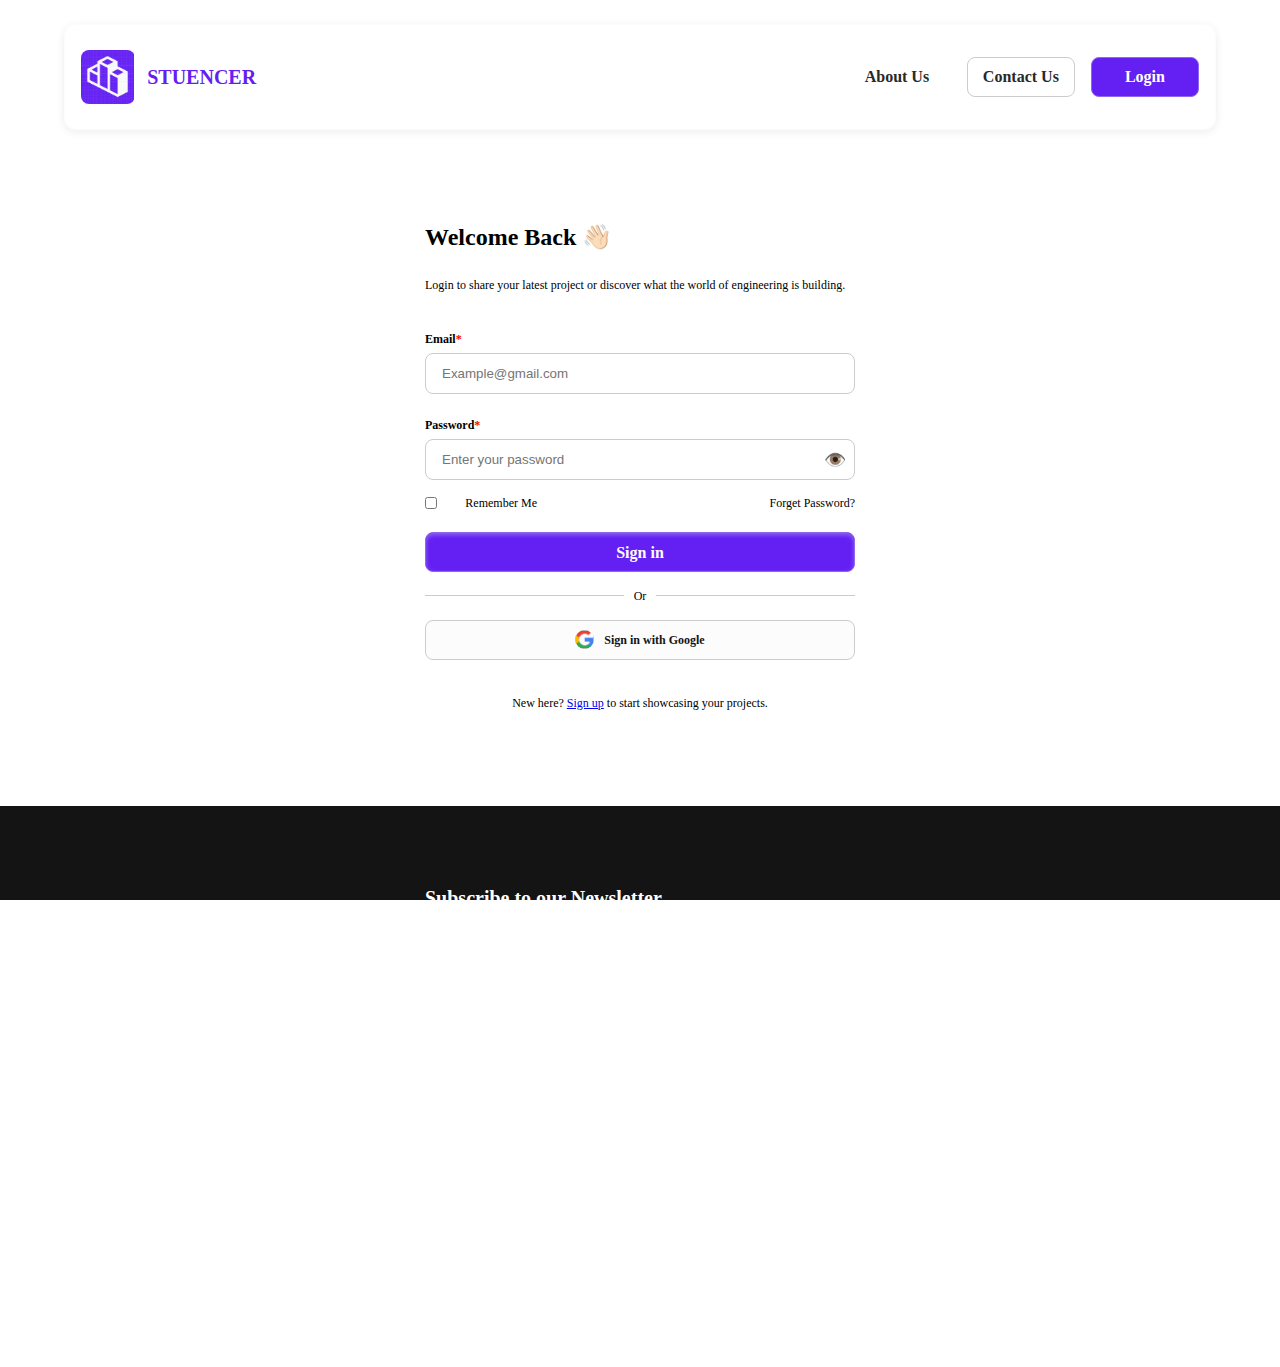
<file: index.html>
<!DOCTYPE html>
<html lang="en">
<head>
    <meta charset="UTF-8">
    <meta name="viewport" content="width=device-width, initial-scale=1.0">
    <title>Document</title>
    <link rel="stylesheet" href="style.css">
</head>
<body>
    <div class="main-container">
        <header>
            <div class="navbar">
                <div class="nav-logo">
                    <div class="logo-img"></div>
                    <div class="logo-text">STUENCER</div>
                </div>
                <div class="nav-buttons">
                    <button class="about-btn">About Us</button>
                    <button class="contact-btn">Contact Us</button>
                    <button class="login-btn">Login</button>
                </div>
            </div>
        </header>

        <div class="middle">
            <div class="img-container">
                <div class="image1"></div>
            </div>
            <div class="login-form-container">





                <div class="login-form">
                    <div class="intro">
                        <h3>Welcome Back 👋🏻</h3>
                        <p>Login to share your latest project or discover what the world of engineering is building.</p>
                    </div>
                    <div class="form">
                        <div class="main-form">

                            <div class="email-section">
                                <label>Email<span style="color: red;">*</span></label>
                                <input type="email" class="email" placeholder="Example@gmail.com" required/>
                            </div>
                            <div class="password-container">
                                <div class="password-section">
                                    <label>Password<span style="color: red;">*</span></label>
                                    <input type="password" class="password" placeholder="Enter your password" required/>
                                    <button type="button" class="toggle-button" onclick="togglePassword()">👁️</button>
                                </div>
                                <div class="pass-foot">
                                    <div class="profile-rem">
                                        <input type="checkbox"/>
                                        <h5>Remember Me</h5>
                                    </div>
                                    <div class="frgt-pass">Forget Password?</div>
                                </div>
                            </div>
                            <button class="signin-button">Sign in</button>
                        </div>
                        <div class="bottom-form">
                            <div class="divider">Or</div>
                            <button class="google-signin-button">
                                <img class="google-logo"></img>
                                Sign in with Google
                            </button>
                        </div>
                    </div>
                    <div class="foot">
                        <p>New here? <a href="./register.html">Sign up</a> to start showcasing your projects.</p>
                    </div>
                </div>



                
            </div>
        </div>

        <footer>
            <div class="section1">
                <div class="newsletter-container">
                    <h3>Subscribe to our Newsletter</h3>
                    <input type="email" class="subscriber-email" placeholder="Example@gmail.com"/>
                    <button type="button" class="subscribe-button">Subscribe</button>
                </div>
                <div class="links-contacts-container">
                    <div class="quicklinks">
                        <h3>Quick Links</h3>
                        <ul type="none">
                            <li>About Us</li>
                            <li>Feed</li>
                            <li>For Companies</li>
                            <li>Quick Links</li>
                        </ul>
                    </div>
                    <div class="contactus">
                        <h3>Contact Us</h3>
                        <div class="contacts">
                            <h2>support@stuencer.com</h2>
                            <div class="social-handles-logo">
                                <div class="twit-logo"></div>
                                <div class="insta-logo"></div>
                                <div class="fb-logo"></div>
                            </div>
                        </div>
                    </div>
                </div>
            </div>
            <div class="section2">
                <hr>
                <div class="foot">
                    <div class="footer-logo">
                        <div class="logo-img"></div>
                        <div class="logo-text">STUENCER</div>
                    </div>
                    <div class="cpyright">
                        © 2025 Stuencer. All Rights Reserved.
                    </div>
                    <div class="footer-links">
                        <div class="terms">Terms of Service</div>
                        <div class="policy">Privacy Policy</div>
                    </div>
                </div>
            </div>
        </footer>
    </div>





    <script>
        function togglePassword() {
            const passwordInput = document.querySelector(".password");
            if (passwordInput.type === "password") {
                passwordInput.type = "text";
            } else {
                passwordInput.type = "password";
            }
        }
    </script>
</body>
</html>
</file>
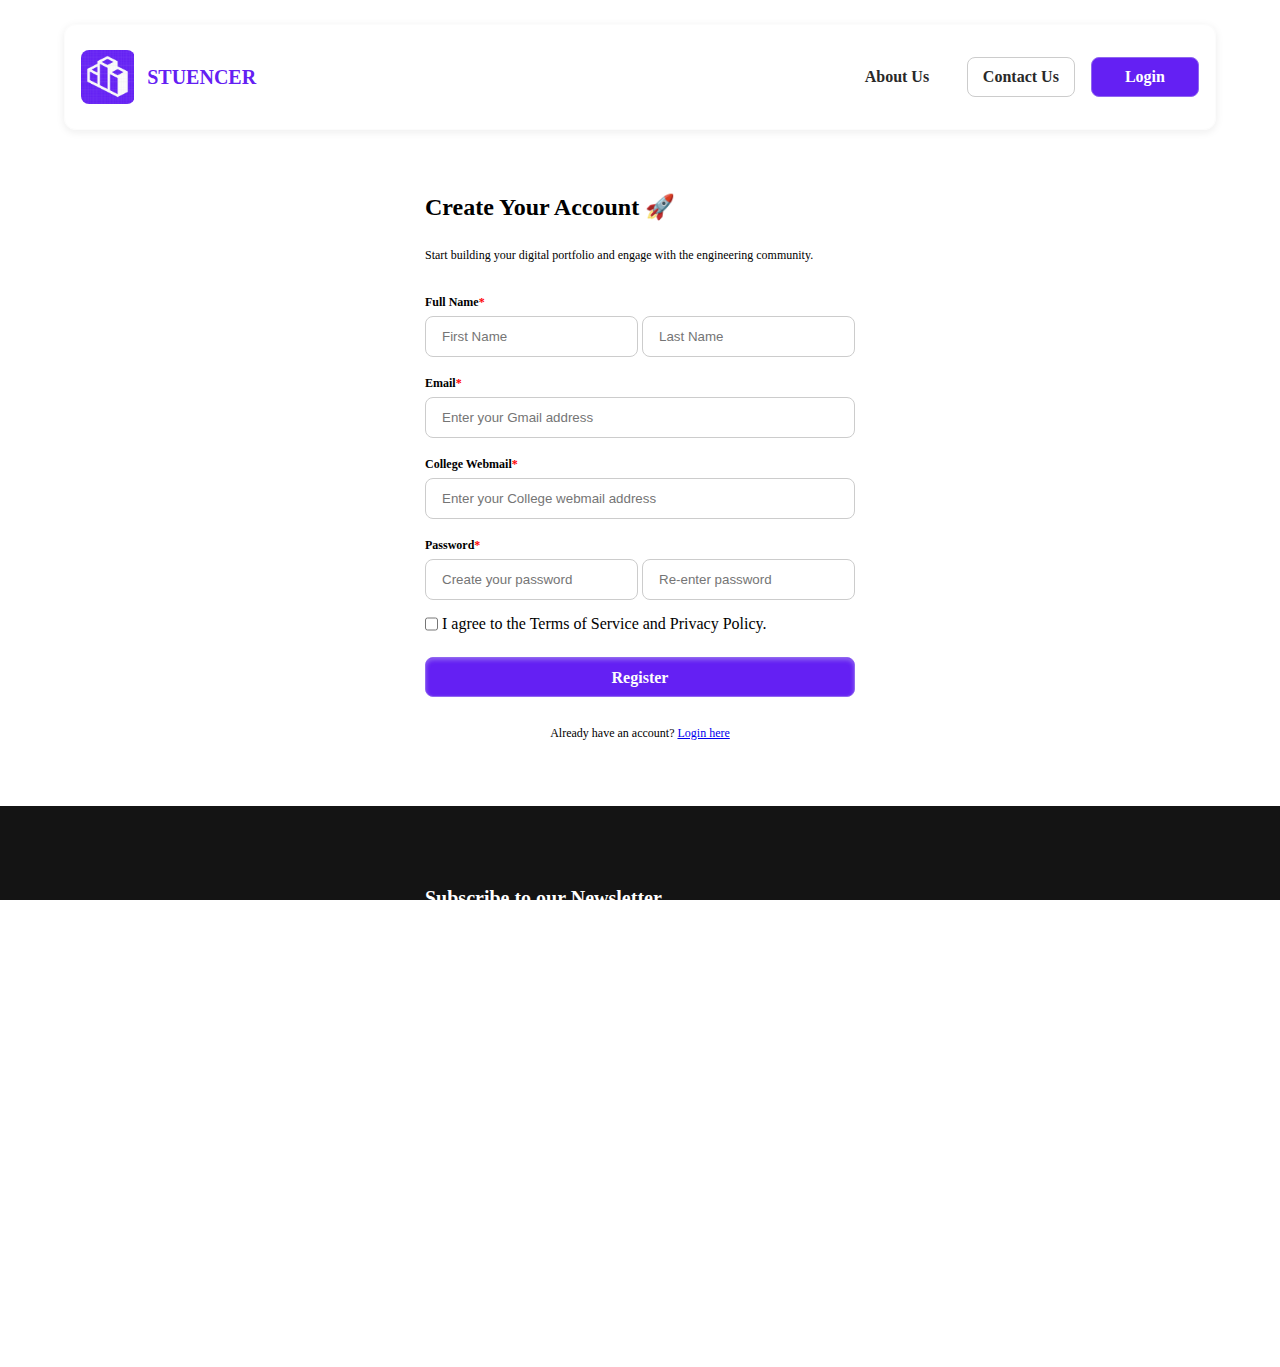
<file: register.html>
<!DOCTYPE html>
<html lang="en">
<head>
    <meta charset="UTF-8">
    <meta name="viewport" content="width=device-width, initial-scale=1.0">
    <title>Document</title>
    <link rel="stylesheet" href="style1.css">
</head>
<body>
    <div class="main-container">
        <header>
            <div class="navbar">
                <div class="nav-logo">
                    <div class="logo-img"></div>
                    <div class="logo-text">STUENCER</div>
                </div>
                <div class="nav-buttons">
                    <button class="about-btn">About Us</button>
                    <button class="contact-btn">Contact Us</button>
                    <button class="login-btn">Login</button>
                </div>
            </div>
        </header>

        <div class="middle">
            <div class="img-container">
                <div class="image1"></div>
            </div>
            <div class="register-form-container">





                <div class="register-form">
                    <div class="intro">
                        <h3>Create Your Account 🚀</h3>
                        <p>Start building your digital portfolio and engage with the engineering community.</p>
                    </div>
                    <div class="form">
                        <div class="main-form">

                            <div class="name-section">
                                <label>Full Name<span style="color: red;">*</span></label>
                                <div class="full-name-input">
                                    <input type="text" class="first-name" placeholder="First Name" required/>
                                    <input type="text" class="last-name" placeholder="Last Name" required/>
                                </div>
                            </div>

                            <div class="email-section">
                                <label>Email<span style="color: red;">*</span></label>
                                <input type="email" class="email-input" placeholder="Enter your Gmail address" required/>
                            </div>

                            <div class="clg-webmail-section">
                                <label>College Webmail<span style="color: red;">*</span></label>
                                <input type="email" class="clg-webmail-input" placeholder="Enter your College webmail address" required/>
                            </div>

                            <div class="password-section">
                                <label>Password<span style="color: red;">*</span></label>
                                <div class="password-input">
                                    <input type="password" class="new-pass" placeholder="Create your password" required/>
                                    <input type="password" class="re-new-pass" placeholder="Re-enter password" required/>
                                </div>
                            </div>

                            <div class="agreement-section">
                                <input type="checkbox" class="agreement-checkbox-input" required/>
                                <p>I agree to the Terms of Service and Privacy Policy.</p>
                            </div>

                        </div>
                        
                        <button class="register-button">Register</button>

                    </div>
                    <div class="foot">
                        <p>Already have an account? <a href="./index.html">Login here</a></p>
                    </div>
                </div>



                
            </div>
        </div>

        <footer>
            <div class="section1">
                <div class="newsletter-container">
                    <h3>Subscribe to our Newsletter</h3>
                    <input type="email" class="subscriber-email" placeholder="Example@gmail.com"/>
                    <button type="button" class="subscribe-button">Subscribe</button>
                </div>
                <div class="links-contacts-container">
                    <div class="quicklinks">
                        <h3>Quick Links</h3>
                        <ul type="none">
                            <li>About Us</li>
                            <li>Feed</li>
                            <li>For Companies</li>
                            <li>Quick Links</li>
                        </ul>
                    </div>
                    <div class="contactus">
                        <h3>Contact Us</h3>
                        <div class="contacts">
                            <h2>support@stuencer.com</h2>
                            <div class="social-handles-logo">
                                <div class="twit-logo"></div>
                                <div class="insta-logo"></div>
                                <div class="fb-logo"></div>
                            </div>
                        </div>
                    </div>
                </div>
            </div>
            <div class="section2">
                <hr>
                <div class="foot">
                    <div class="footer-logo">
                        <div class="logo-img"></div>
                        <div class="logo-text">STUENCER</div>
                    </div>
                    <div class="cpyright">
                        © 2025 Stuencer. All Rights Reserved.
                    </div>
                    <div class="footer-links">
                        <div class="terms">Terms of Service</div>
                        <div class="policy">Privacy Policy</div>
                    </div>
                </div>
            </div>
        </footer>
    </div>





    <script>
        function togglePassword() {
            const passwordInput = document.querySelector(".password");
            if (passwordInput.type === "password") {
                passwordInput.type = "text";
            } else {
                passwordInput.type = "password";
            }
        }
    </script>
</body>
</html>
</file>
<file: style.css>
*{
    margin: 0px;
    padding: 0px;
}

html, body {
    width: 100%;
    height: 100%;
    overflow-x: hidden;
    background-color: white;
}

.main-container{
    display: flex;
    flex-direction: column;
    align-items: center;
    width: 100%;
}

.main-container header{
    display: flex;
    align-items: center;
    justify-content: center;
    padding-top: 24px;
    width: 90%;
    max-width: 1228px;
    /* border: 2px solid black; */
}

.main-container header .navbar{
    display: flex;
    width: 100%;
    max-width: 1228px;
    height: 72px;
    align-items: center;
    justify-content: space-between;
    border-radius: 12px;
    padding: 16px;
    border: 1px solid var(--Pure, #FCFCFC);
    box-shadow: 0px 2px 8px 0px #1A1B1E14;

}

.nav-logo{
    display: flex;
    align-items: center;
    gap: 12px;
}

.nav-logo .logo-img{
    background-image: url(./logo.png);
    background-repeat: no-repeat;
    background-size: contain;
    width: 39.99757385253906px;
    height: 39.99757385253906px;
    gap: 1.29px;
    border-radius: 8px;
    padding: 7.12px;
}

.nav-logo .logo-text{
    font-family: Clash Display Variable;
    font-weight: 600;
    font-size: 20px;
    line-height: 24px;
    letter-spacing: 0%;
    text-align: center;
    vertical-align: middle;
    color: var(--Primary, #6420F3);
}


.nav-buttons{
    display: flex;
    align-items: center;
    justify-content: center;
    width: 356px;
    height: 40px;
    gap: 16px;
    /* border: 2px solid pink; */
}

.nav-buttons button{
    font-family: Montserrat;
    font-weight: 600;
    font-size: 16px;
    line-height: 24px;
    text-align: center;
    width: 123px;
    height: 40px;
    min-width: 100px;
    border-radius: 8px;
    border-width: 1px;
}

.about-btn{
    color: var(--Grey-400, #292929);
    border: transparent;
    background: transparent;
}
.contact-btn{
    color: var(--Grey-400, #292929);
    border: 1px solid var(--Grey-100, #CCCCCC);
    background: transparent;

}

.login-btn{
    color: white;
    border: 1px solid var(--Secondary, #9066F0);
    background: #6420F3;
}



.middle{
    width: 90%;
    display: flex;
    justify-content: center;
    align-items: center;
    /* border: 1px solid red; */
}


.middle .img-container{
    display: flex;
    justify-content: center;
    align-items: center;
    width: 45%;
    max-width: 713px;
    height: 676px;
    /* border: 1px solid pink; */
}

.middle .img-container .image1{
    background-image: url(./image1.png);
    background-repeat: no-repeat;
    background-size: cover;
    width: 100%;
    max-width: 633px;
    height: 566px;
    max-height: 566px;
    border-radius: 16px;
}









.login-form-container{
    display: flex;
    align-items: center;
    justify-content: center;
    width: 510px;
    height: 676px;
    /* border: 1px solid black; */
}

.login-form{
    display: flex;
    flex-direction: column;
    justify-content: space-between;
    width: 430px;
    height: 485.14642333984375px;
    /* border: 1px solid orange; */
}

.login-form .intro{
    display: flex;
    flex-direction: column;
    justify-content: space-between;
    width: 430px;
    height: 68px;
}

.intro h3{
    font-family: Montserrat;
    font-weight: 700;
    font-size: 24px;
    line-height: 100%;
    vertical-align: middle;
}

.intro p{
    font-family: Montserrat;
    font-weight: 500;
    font-size: 12px;
    line-height: 16px;
    letter-spacing: -1%;
    vertical-align: middle;

}

.login-form .form{
    display: flex;
    flex-direction: column;
    justify-content: space-between;
    width: 430px;
    height: 331.96746826171875px;
}

.form .main-form{
    display: flex;
    flex-direction: column;
    width: 430px;
    height: 243.67271423339844px;
    justify-content: space-between;
}

.form .email-section{
    display: flex;
    flex-direction: column;
    justify-content: space-around;
    width: 430px;
    height: 69.43157958984375px;
}


.form label{
    font-family: Montserrat;
    font-weight: 600;
    font-size: 12px;
    line-height: 16px;
    vertical-align: middle;
}

.form input{
    border-radius: 8px;
    border: 1px solid var(--Grey-100, #CCCCCC);
    padding-top: 12px;
    padding-right: 16px;
    padding-bottom: 12px;
    padding-left: 16px;
}

.toggle-button {
    position: absolute;
    right: -30px;
    top: 66%;
    transform: translateY(-50%);
    background: none;
    border: none;
    cursor: pointer;
    font-size: 18px;
}

.form  .password-container{
    display: flex;
    flex-direction: column;
    justify-content: space-between;
    width: 430px;
    height: 101.65165710449219px;

}

.form .password-section{
    height: 69.43157958984375px;
    width: 430px;
    display: flex;
    flex-direction: column;
    justify-content: space-around;
    position: relative;
}   

.form .pass-foot{
    display: flex;
    width: 430px;
    height: 20.22007942199707px;
    justify-content: space-between;
}

.profile-rem{
    display: flex;
    justify-content: space-between;
    align-items: center;
    width: 112px;
    height: 16px;
}

.profile-rem input{
    width: 12px;
    height: 12px;
}

.profile-rem h5{
    font-family: Montserrat;
    font-weight: 500;
    font-size: 12px;
    line-height: 16px;
    letter-spacing: -1%;

}

.frgt-pass{
    font-family: Montserrat;
    font-weight: 500;
    font-size: 12px;
    line-height: 16px;
    letter-spacing: -1%;
    text-align: center;
    vertical-align: middle;
}

.form button{  
    height: 40px;
    min-width: 100px;
    padding-top: 8px;
    padding-right: 16px;
    padding-bottom: 8px;
    padding-left: 16px;
    border-radius: 8px;
}

.signin-button{
    background: var(--Primary, #6420F3);
    border: 1px solid var(--Secondary, #9066F0);
    box-shadow: 0px 2px 4px 0px #9066F0 inset;
    color: var(--Pure, #FCFCFC);
    font-family: Montserrat;
    font-weight: 600;
    font-size: 16px;
    line-height: 24px;
    letter-spacing: 0%;
    text-align: center;
    vertical-align: middle;
}

.form .bottom-form{
    width: 430px;
    height: 72.29473876953125px;
    display: flex;
    flex-direction: column;
    justify-content: space-between;
}

.divider {
    display: flex;
    width: 430px;
    height: 16px;
    justify-content: space-between;
    align-items: center;
    font-family: Montserrat;
    font-weight: 500;
    font-size: 12px;
    line-height: 16px;
    letter-spacing: -1%;
    vertical-align: middle;

}
.divider::before, .divider::after {
    content: "";
    flex: 1;
    width: 196.6368408203125px;
    border-bottom: 0.68px solid #ccc;
}
.divider::before{
    margin-right: 10px;
}
.divider::after{
    margin-left: 10px;
}

.or-line .hr1{
    width: 196.6368408203125px;
    border: 0.1px solid var(--Grey-100, #CCCCCC);
}

.google-signin-button{
    display: flex;
    align-items: center;
    justify-content: center;
    gap: 10px;
    border: 1px solid var(--Grey-100, #CCCCCC);
    background: var(--Pure, #FCFCFC);
    font-family: Montserrat;
    font-weight: 600;
    font-size: 12px;
    line-height: 16px;
    letter-spacing: 0%;
    text-align: center;
    vertical-align: middle;
    color: var(--Pure-last, #141414);
}
.google-logo{
    width: 19.010526657104492px;
    height: 19.010526657104492px;
    border-radius: 50%;
    background-image: url(./google_logo.png);
    background-repeat: no-repeat;
    background-size: contain;
}



.login-form-container .foot p{
    font-family: Montserrat;
    font-weight: 500;
    font-size: 12px;
    line-height: 16px;
    letter-spacing: -1%;
    text-align: center;
    vertical-align: middle;

}










footer{
    height: 310px;
    display: flex;
    flex-direction: column;
    align-items: center;
    justify-content: space-between;
    padding-top: 80px;
    padding-right: 148px;
    padding-bottom: 48px;
    padding-left: 148px;
    background: var(--Pure-last, #141414);
    /* border: 1px solid red; */
    color: white;
    width: 100%;
}

footer .section1{
    display: flex;
    justify-content: space-between;
    width: 70%;
    max-width: 1228px;
    height: 176.69284057617188px;
    /* border: 1px solid red; */

}

.section1 .newsletter-container{
    display: flex;
    flex-direction: column;
    justify-content: space-between;
    width: 430px;
    height: 92px;
    /* border: 1px solid red; */
    position: relative;
}

.newsletter-container h3{
    font-family: Montserrat;
    font-weight: 600;
    font-size: 20px;
    line-height: 24px;
    letter-spacing: 0%;
}

.newsletter-container input{
    height: 40px;
    padding-top: 4px;
    padding-right: 4px;
    padding-bottom: 4px;
    padding-left: 16px;
    border-radius: 12px;
    border-width: 1px;
}

.newsletter-container .subscribe-button {
    position: absolute;
    right: 5px;
    top: 73%;
    transform: translateY(-50%);
    background: none;
    border: none;
    cursor: pointer;
    font-size: 18px;
    width: 114px;
    height: 40px;
    min-width: 100px;
    padding-top: 8px;
    padding-right: 16px;
    padding-bottom: 8px;
    padding-left: 16px;
    border-radius: 8px;
    background: var(--Primary, #6420F3);
    border: 1px solid var(--Secondary, #9066F0);
    color: white;
}

.links-contacts-container{
    display: flex;
    justify-content: space-between;
    width: 479px;
    height: 176.69284057617188px;
    /* border: 1px solid red; */
}

.quicklinks{
    display: flex;
    flex-direction: column;
    justify-content: space-between;
    width: 125px;
    height: 176.69284057617188px;
    /* border: 1px solid white; */
}

.quicklinks h3{
    font-family: Montserrat;
    font-weight: 600;
    font-size: 20px;
    line-height: 24px;
    letter-spacing: 0%;
}
.quicklinks ul{
    display: flex;
    flex-direction: column;
    justify-content: space-between;
    width: 125px;
    height: 136.69284057617188px;

}

.quicklinks ul li{
    font-family: Montserrat;
    font-weight: 600;
    font-size: 16px;
    line-height: 24px;
    letter-spacing: 0%;
    vertical-align: middle;
}


.contactus{
    display: flex;
    flex-direction: column;
    justify-content: space-between;
    width: 254px;
    height: 126px;
    /* border: 1px solid red; */
}

.contactus h3{
    font-family: Montserrat;
    font-weight: 600;
    font-size: 20px;
    line-height: 24px;
    letter-spacing: 0%;
}

.contactus .contacts{
    display: flex;
    flex-direction: column;
    justify-content: space-between;
    width: 254px;
    height: 86px;
}

.contacts h2{
    font-family: Montserrat;
    font-weight: 600;
    font-size: 20px;
    line-height: 24px;
    letter-spacing: 0%;
}

.social-handles-logo{
    width: 156px;
    height: 38px;
    display: flex;
    justify-content: space-between;
}

footer .twit-logo{
    width: 32.1339111328125px;
    height: 29.122501373291016px;
    border: 1px solid white;
}
footer .insta-logo{
    width: 32.1339111328125px;
    height: 29.122501373291016px;
    border: 1px solid white;
}
footer .fb-logo{
    width: 32.1339111328125px;
    height: 29.122501373291016px;
    border: 1px solid white;
}


footer .section2{
    height: 63.99757385253906px;
    width: 70%;
    max-width: 1228px;
}

.section2 .foot{
    width: 100%;
    height: 63.99757385253906px;
    display: flex;
    justify-content: space-between;
    align-items: center;
    flex-wrap: wrap;
    /* border: 1px solid red; */

}

.footer-logo{
    display: flex;
    align-items: center;
    justify-content: space-between;
    width: 162.99757385253906px;
    height: 39.99757385253906px;

}

.footer-logo .logo-img{
    background-image: url(./foot_logo.png);
    background-repeat: no-repeat;
    background-size: contain;
    width: 39.99757385253906px;
    height: 39.99757385253906px;
    border-radius: 8px;
}

.footer-logo .logo-text{
    font-family: Clash Display Variable;
    font-weight: 600;
    font-size: 20px;
    line-height: 24px;
    letter-spacing: 0%;
    text-align: center;
    vertical-align: middle;

}

.cypright{
    font-family: Montserrat;
    font-weight: 500;
    font-size: 16px;
    line-height: 24px;
    letter-spacing: 0%;
    text-align: center;
    vertical-align: middle;
}

.footer-links{
    display: flex;
    justify-content: space-between;
    width: 273px;
    height: 28.27102279663086px;
    font-family: Montserrat;
    font-weight: 500;
    font-size: 16px;
    line-height: 24px;
    letter-spacing: 0%;
    text-align: center;
    vertical-align: middle;

}






@media (max-width: 1320px){
    .middle .img-container{
        display: none;
    }
    footer{
        height: fit-content;
        gap: 30px;
    }
    footer .section1{
        flex-wrap: wrap;
        justify-content: center;
        height: fit-content;
        gap: 70px;
    }
}
</file>
<file: style1.css>
*{
    margin: 0px;
    padding: 0px;
}

html, body {
    width: 100%;
    height: 100%;
    overflow-x: hidden;
    background-color: white;
}

.main-container{
    display: flex;
    flex-direction: column;
    align-items: center;
    width: 100%;
}

.main-container header{
    display: flex;
    align-items: center;
    justify-content: center;
    padding-top: 24px;
    width: 90%;
    max-width: 1228px;
    /* border: 2px solid black; */
}

.main-container header .navbar{
    display: flex;
    width: 100%;
    max-width: 1228px;
    height: 72px;
    align-items: center;
    justify-content: space-between;
    border-radius: 12px;
    padding: 16px;
    border: 1px solid var(--Pure, #FCFCFC);
    box-shadow: 0px 2px 8px 0px #1A1B1E14;

}

.nav-logo{
    display: flex;
    align-items: center;
    gap: 12px;
}

.nav-logo .logo-img{
    background-image: url(./logo.png);
    background-repeat: no-repeat;
    background-size: contain;
    width: 39.99757385253906px;
    height: 39.99757385253906px;
    gap: 1.29px;
    border-radius: 8px;
    padding: 7.12px;
}

.nav-logo .logo-text{
    font-family: Clash Display Variable;
    font-weight: 600;
    font-size: 20px;
    line-height: 24px;
    letter-spacing: 0%;
    text-align: center;
    vertical-align: middle;
    color: var(--Primary, #6420F3);
}


.nav-buttons{
    display: flex;
    align-items: center;
    justify-content: center;
    width: 356px;
    height: 40px;
    gap: 16px;
    /* border: 2px solid pink; */
}

.nav-buttons button{
    font-family: Montserrat;
    font-weight: 600;
    font-size: 16px;
    line-height: 24px;
    text-align: center;
    width: 123px;
    height: 40px;
    min-width: 100px;
    border-radius: 8px;
    border-width: 1px;
}

.about-btn{
    color: var(--Grey-400, #292929);
    border: transparent;
    background: transparent;
}
.contact-btn{
    color: var(--Grey-400, #292929);
    border: 1px solid var(--Grey-100, #CCCCCC);
    background: transparent;

}

.login-btn{
    color: white;
    border: 1px solid var(--Secondary, #9066F0);
    background: #6420F3;
}



.middle{
    width: 90%;
    display: flex;
    justify-content: center;
    align-items: center;
    /* border: 1px solid red; */
}


.middle .img-container{
    display: flex;
    justify-content: center;
    align-items: center;
    width: 45%;
    max-width: 713px;
    height: 676px;
    /* border: 1px solid pink; */
}

.middle .img-container .image1{
    background-image: url(./image1.png);
    background-repeat: no-repeat;
    background-size: cover;
    width: 100%;
    max-width: 633px;
    height: 566px;
    max-height: 566px;
    border-radius: 16px;
}









.register-form-container{
    display: flex;
    align-items: center;
    justify-content: center;
    width: 510px;
    height: 676px;
    /* border: 1px solid black; */
}

.register-form{
    display: flex;
    flex-direction: column;
    justify-content: space-between;
    width: 430px;
    height: 545.73px;
    /* border: 1px solid orange; */
}

.register-form .intro{
    display: flex;
    flex-direction: column;
    justify-content: space-between;
    width: 430px;
    height: 68px;
}

.intro h3{
    font-family: Montserrat;
    font-weight: 700;
    font-size: 24px;
    line-height: 100%;
    vertical-align: middle;
}

.intro p{
    font-family: Montserrat;
    font-weight: 500;
    font-size: 12px;
    line-height: 16px;
    letter-spacing: -1%;
    vertical-align: middle;

}

.register-form .form{
    display: flex;
    flex-direction: column;
    justify-content: space-between;
    width: 430px;
    height: 405.73px;
}

.form .main-form{
    display: flex;
    flex-direction: column;
    width: 430px;
    height: 341.73px;
    justify-content: space-between;
}

.form .name-section, .form .password-section{
    display: flex;
    flex-direction: column;
    justify-content: space-around;
    width: 430px;
    height: 69.43157958984375px;
}

.form .email-section, .form .clg-webmail-section{
    display: flex;
    flex-direction: column;
    justify-content: space-around;
    width: 430px;
    height: 69.43157958984375px;

}

.form .agreement-section{
    display: flex;
    gap: 4px;
}


.form label{
    font-family: Montserrat;
    font-weight: 600;
    font-size: 12px;
    line-height: 16px;
    vertical-align: middle;
}

.form input{
    border-radius: 8px;
    border: 1px solid var(--Grey-100, #CCCCCC);
    padding-top: 12px;
    padding-right: 16px;
    padding-bottom: 12px;
    padding-left: 16px;
}

.full-name-input input, .password-input input{
    width: 179px;
}


.form button{  
    height: 40px;
    min-width: 100px;
    padding-top: 8px;
    padding-right: 16px;
    padding-bottom: 8px;
    padding-left: 16px;
    border-radius: 8px;
}

.register-button{
    background: var(--Primary, #6420F3);
    border: 1px solid var(--Secondary, #9066F0);
    box-shadow: 0px 2px 4px 0px #9066F0 inset;
    color: var(--Pure, #FCFCFC);
    font-family: Montserrat;
    font-weight: 600;
    font-size: 16px;
    line-height: 24px;
    letter-spacing: 0%;
    text-align: center;
    vertical-align: middle;
}




.register-form-container .foot p{
    font-family: Montserrat;
    font-weight: 500;
    font-size: 12px;
    line-height: 16px;
    letter-spacing: -1%;
    text-align: center;
    vertical-align: middle;

}










footer{
    height: 310px;
    display: flex;
    flex-direction: column;
    align-items: center;
    justify-content: space-between;
    padding-top: 80px;
    padding-right: 148px;
    padding-bottom: 48px;
    padding-left: 148px;
    background: var(--Pure-last, #141414);
    /* border: 1px solid red; */
    color: white;
    width: 100%;
}

footer .section1{
    display: flex;
    justify-content: space-between;
    width: 70%;
    max-width: 1228px;
    height: 176.69284057617188px;
    /* border: 1px solid red; */

}

.section1 .newsletter-container{
    display: flex;
    flex-direction: column;
    justify-content: space-between;
    width: 430px;
    height: 92px;
    /* border: 1px solid red; */
    position: relative;
}

.newsletter-container h3{
    font-family: Montserrat;
    font-weight: 600;
    font-size: 20px;
    line-height: 24px;
    letter-spacing: 0%;
}

.newsletter-container input{
    height: 40px;
    padding-top: 4px;
    padding-right: 4px;
    padding-bottom: 4px;
    padding-left: 16px;
    border-radius: 12px;
    border-width: 1px;
}

.newsletter-container .subscribe-button {
    position: absolute;
    right: 5px;
    top: 73%;
    transform: translateY(-50%);
    background: none;
    border: none;
    cursor: pointer;
    font-size: 18px;
    width: 114px;
    height: 40px;
    min-width: 100px;
    padding-top: 8px;
    padding-right: 16px;
    padding-bottom: 8px;
    padding-left: 16px;
    border-radius: 8px;
    background: var(--Primary, #6420F3);
    border: 1px solid var(--Secondary, #9066F0);
    color: white;
}

.links-contacts-container{
    display: flex;
    justify-content: space-between;
    width: 479px;
    height: 176.69284057617188px;
    /* border: 1px solid red; */
}

.quicklinks{
    display: flex;
    flex-direction: column;
    justify-content: space-between;
    width: 125px;
    height: 176.69284057617188px;
    /* border: 1px solid white; */
}

.quicklinks h3{
    font-family: Montserrat;
    font-weight: 600;
    font-size: 20px;
    line-height: 24px;
    letter-spacing: 0%;
}
.quicklinks ul{
    display: flex;
    flex-direction: column;
    justify-content: space-between;
    width: 125px;
    height: 136.69284057617188px;

}

.quicklinks ul li{
    font-family: Montserrat;
    font-weight: 600;
    font-size: 16px;
    line-height: 24px;
    letter-spacing: 0%;
    vertical-align: middle;
}


.contactus{
    display: flex;
    flex-direction: column;
    justify-content: space-between;
    width: 254px;
    height: 126px;
    /* border: 1px solid red; */
}

.contactus h3{
    font-family: Montserrat;
    font-weight: 600;
    font-size: 20px;
    line-height: 24px;
    letter-spacing: 0%;
}

.contactus .contacts{
    display: flex;
    flex-direction: column;
    justify-content: space-between;
    width: 254px;
    height: 86px;
}

.contacts h2{
    font-family: Montserrat;
    font-weight: 600;
    font-size: 20px;
    line-height: 24px;
    letter-spacing: 0%;
}

.social-handles-logo{
    width: 156px;
    height: 38px;
    display: flex;
    justify-content: space-between;
}

footer .twit-logo{
    width: 32.1339111328125px;
    height: 29.122501373291016px;
    border: 1px solid white;
}
footer .insta-logo{
    width: 32.1339111328125px;
    height: 29.122501373291016px;
    border: 1px solid white;
}
footer .fb-logo{
    width: 32.1339111328125px;
    height: 29.122501373291016px;
    border: 1px solid white;
}


footer .section2{
    height: 63.99757385253906px;
    width: 70%;
    max-width: 1228px;
}

.section2 .foot{
    width: 100%;
    height: 63.99757385253906px;
    display: flex;
    justify-content: space-between;
    align-items: center;
    flex-wrap: wrap;
    /* border: 1px solid red; */

}

.footer-logo{
    display: flex;
    align-items: center;
    justify-content: space-between;
    width: 162.99757385253906px;
    height: 39.99757385253906px;

}

.footer-logo .logo-img{
    background-image: url(./foot_logo.png);
    background-repeat: no-repeat;
    background-size: contain;
    width: 39.99757385253906px;
    height: 39.99757385253906px;
    border-radius: 8px;
}

.footer-logo .logo-text{
    font-family: Clash Display Variable;
    font-weight: 600;
    font-size: 20px;
    line-height: 24px;
    letter-spacing: 0%;
    text-align: center;
    vertical-align: middle;

}

.cypright{
    font-family: Montserrat;
    font-weight: 500;
    font-size: 16px;
    line-height: 24px;
    letter-spacing: 0%;
    text-align: center;
    vertical-align: middle;
}

.footer-links{
    display: flex;
    justify-content: space-between;
    width: 273px;
    height: 28.27102279663086px;
    font-family: Montserrat;
    font-weight: 500;
    font-size: 16px;
    line-height: 24px;
    letter-spacing: 0%;
    text-align: center;
    vertical-align: middle;

}






@media (max-width: 1320px){
    .middle .img-container{
        display: none;
    }
    footer{
        height: fit-content;
        gap: 30px;
    }
    footer .section1{
        flex-wrap: wrap;
        justify-content: center;
        height: fit-content;
        gap: 70px;
    }
}
</file>
